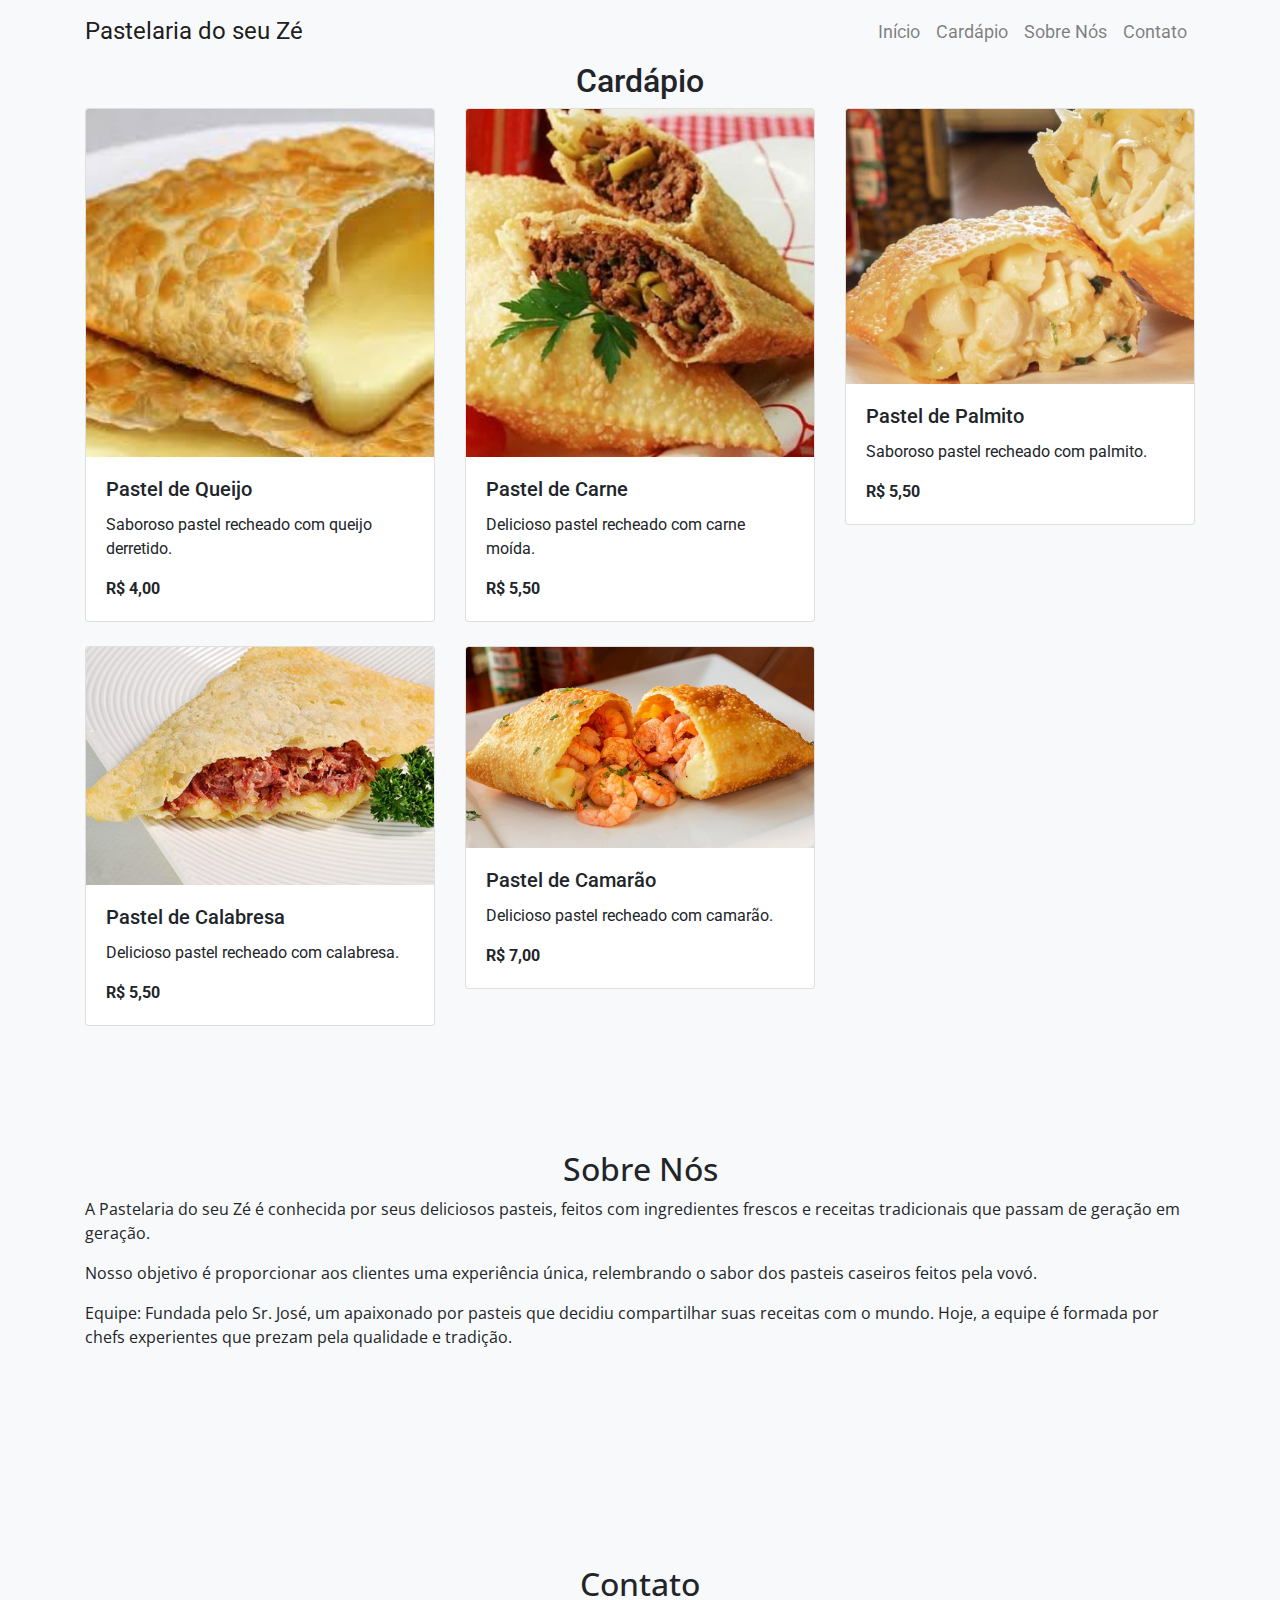
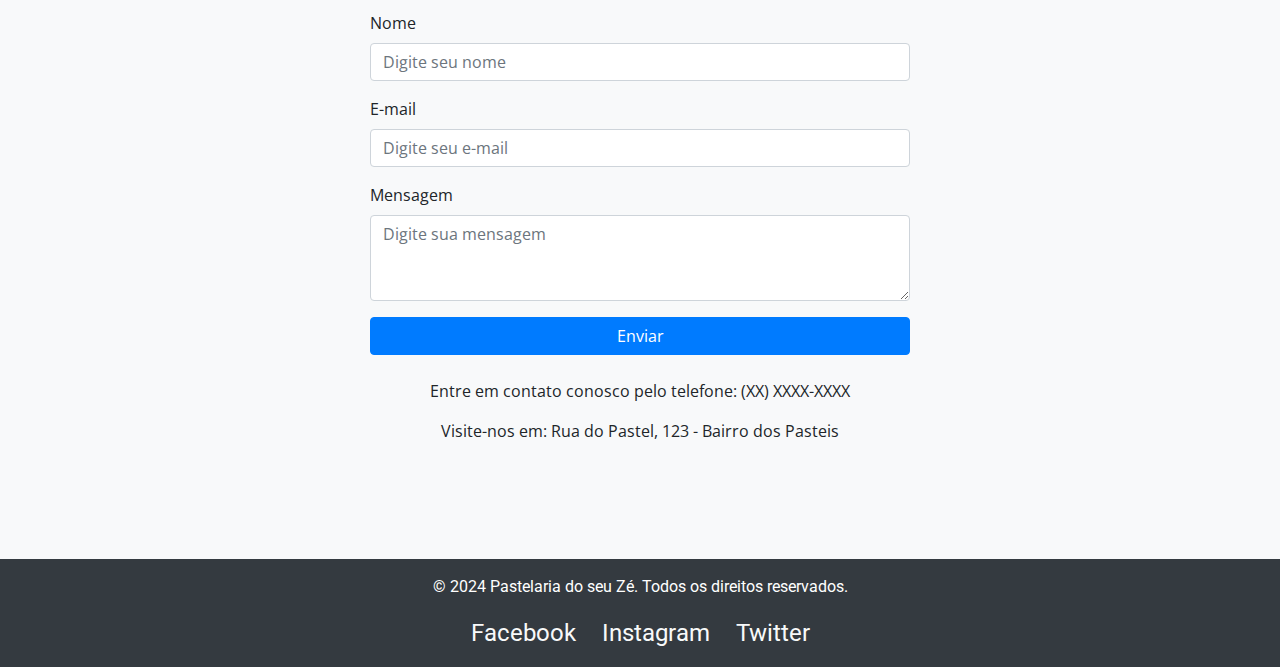
<file: index.html>
<!DOCTYPE html>
<html lang="pt-br">
<head>
  <meta charset="UTF-8">
  <meta name="viewport" content="width=device-width, initial-scale=1.0">
  <title>Pastelaria do seu Zé</title>
  <link rel="stylesheet" href="https://stackpath.bootstrapcdn.com/bootstrap/4.5.2/css/bootstrap.min.css">
  <link rel="stylesheet" href="styles.css">
  <link rel="stylesheet" href="https://fonts.googleapis.com/css2?family=Roboto:wght@400;700&family=Open+Sans:wght@400;700&display=swap">
</head>
<body>

  <div id="header"></div>

  <div id="menu"></div>

  <div id="about"></div>

  <div id="contact"></div>

  <div id="footer"></div>

  <script>
    fetch('./subpages/header.html')
      .then(response => response.text())
      .then(data => document.getElementById('header').innerHTML = data);
  </script>

  <script>
    fetch('./subpages/menu.html')
      .then(response => response.text())
      .then(data => document.getElementById('menu').innerHTML = data);
  </script>

  <script>
    fetch('./subpages/about.html')
      .then(response => response.text())
      .then(data => document.getElementById('about').innerHTML = data);
  </script>

  <script>
    fetch('./subpages/contact.html')
      .then(response => response.text())
      .then(data => document.getElementById('contact').innerHTML = data);
  </script>

  <script>
    fetch('./subpages/footer.html')
      .then(response => response.text())
      .then(data => document.getElementById('footer').innerHTML = data);
  </script>

  <script src="https://code.jquery.com/jquery-3.5.1.slim.min.js"></script>
  <script src="https://cdn.jsdelivr.net/npm/@popperjs/core@2.9.2/dist/umd/popper.min.js"></script>
  <script src="https://stackpath.bootstrapcdn.com/bootstrap/4.5.2/js/bootstrap.min.js"></script>
</body>
</html>
</file>
<file: styles.css>
/* Estilos para o cabeçalho */
.navbar-brand {
  font-family: 'Roboto', sans-serif;
  font-size: 24px;
}

.nav-link {
  font-family: 'Roboto', sans-serif;
  font-size: 18px;
}

/* Estilos para o cardápio */
.card {
  transition: transform 0.3s;
}

.card:hover {
  transform: scale(1.05);
}

/* Estilos para a seção "Sobre Nós" */
#about {
  background-color: #f8f9fa;
  padding: 50px 0;
  font-family: 'Open Sans', sans-serif;
}

/* Estilos para a seção "Contato" */
#contact {
  background-color: #f8f9fa;
  padding: 50px 0;
  font-family: 'Open Sans', sans-serif;
}

/* Estilos para o rodapé */
.footer {
  background-color: #343a40;
  color: #ffffff;
  padding: 20px 0;
}

.social-links a {
  font-size: 24px;
  margin: 0 10px;
}
</file>
